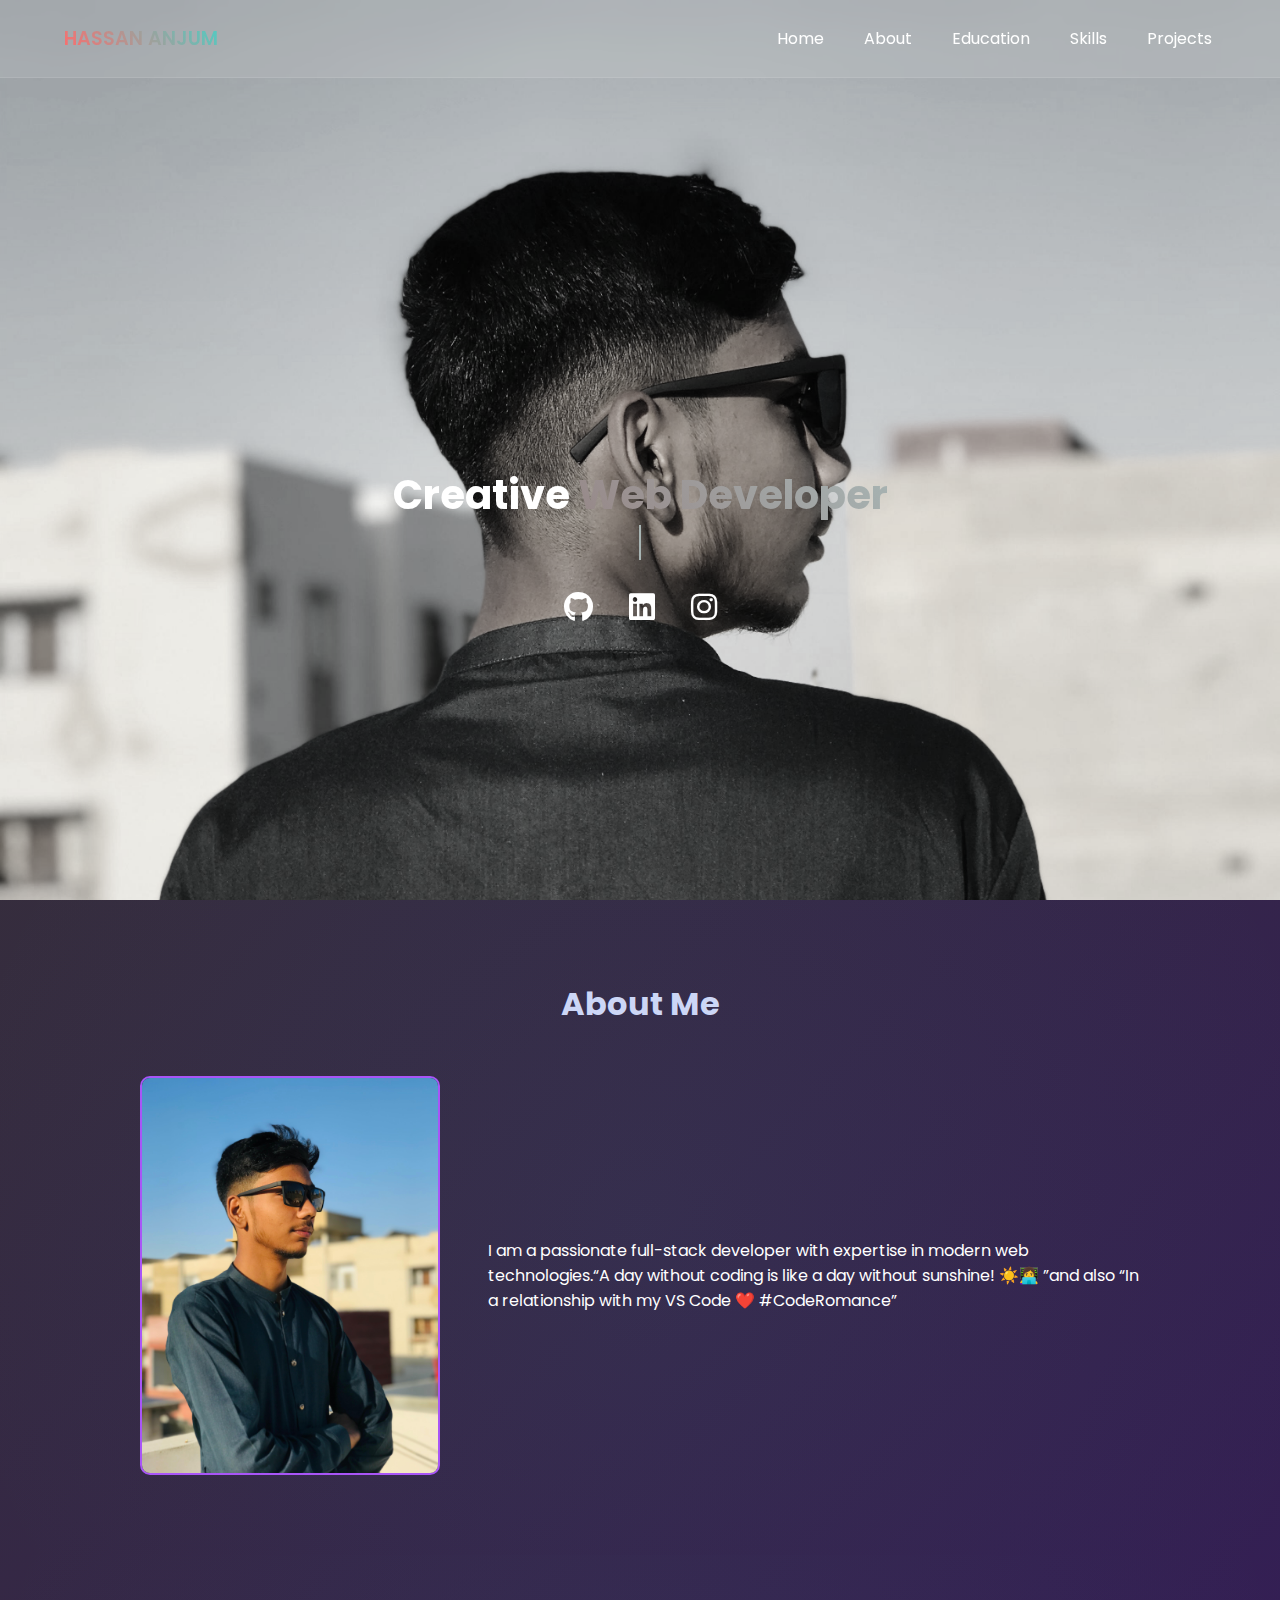
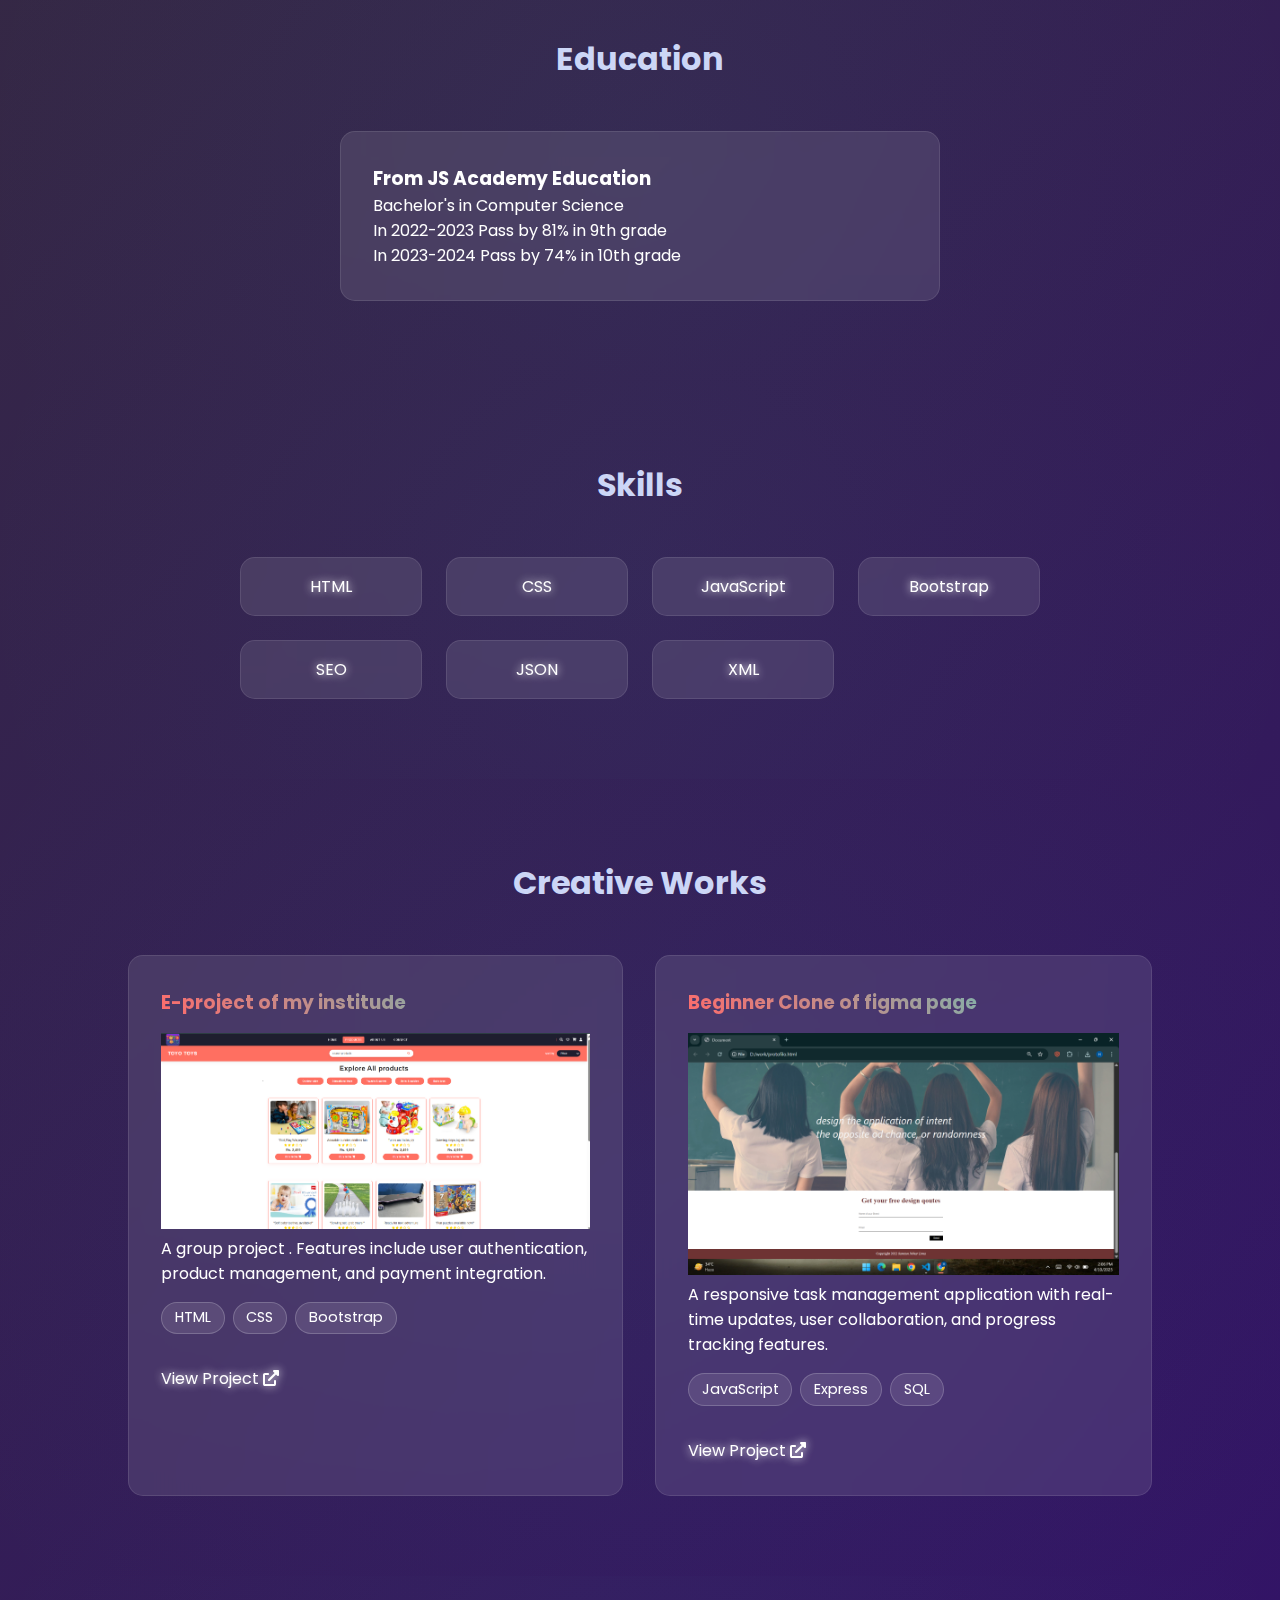
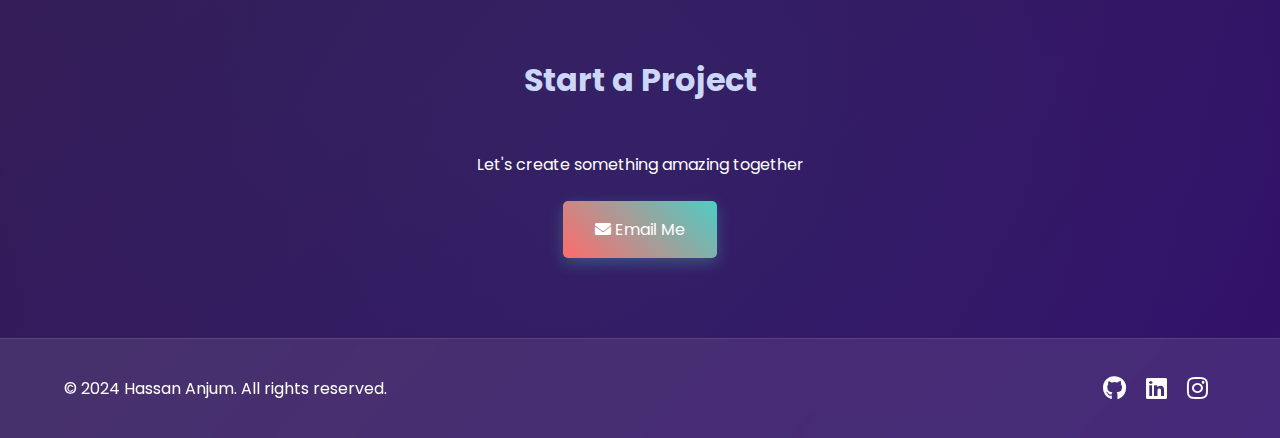
<file: index.html>
<!DOCTYPE html>
<html lang="en">

<head>
    <meta charset="UTF-8">
    <meta name="viewport" content="width=device-width, initial-scale=1.0">
    <title>My Portfoilo</title>
    <link rel="stylesheet" href="portfolio2.css">
    <link href="https://fonts.googleapis.com/css2?family=Poppins:wght@400;500;600;700&display=swap" rel="stylesheet">
    <link rel="stylesheet" href="https://cdnjs.cloudflare.com/ajax/libs/font-awesome/6.0.0/css/all.min.css">
</head>

<body>
    <div class="nav">
        <div class="name">
            <!-- <p>PORTFOLIO</p> -->
             <p>HASSAN ANJUM</p>
        </div>
        <div class="links">
            <ul>
                <li><a href="porfoilo.html">home</a></li>
                <li><a href="#">about</a></li>
                <li><a href="#">education</a></li>
                <li><a href="#">skills</a></li>
                <li><a href="#">projects</a></li>
            </ul>
        </div>
    </div>

    <div class="hero">
        <div class="hero-content">
            <h1>Creative <span class="highlight">Web Developer</span></h1>
            <div class="typing">Turning ideas into reality</div>
            <div class="social-icons">
                <a href="https://github.com/Hassan73575"><i class="fab fa-github"></i></a>
                <a href="#"><i class="fab fa-linkedin"></i></a>
                <a href="https://www.instagram.com/hagaming22528/?next=%2F"><i class="fa-brands fa-instagram"></i>            </div>
                </a>
        </div>
    </div>

    <section id="about">
        <h2>About Me</h2>
        <div class="about-content">
            <img src="IMG-20250331-WA0048.jpg" alt="Hassan Anjum">
            <p>I am a passionate full-stack developer with expertise in modern web technologies.“A day without coding is like a day without sunshine! ☀️👩‍💻
            ”and also “In a relationship with my VS Code ❤️ #CodeRomance”

            </p>
        </div>
    </section>

    <section id="education">
        <h2>Education</h2>
        <div class="education-item">
            <h3>From JS Academy Education</h3>
            <p>Bachelor's in Computer Science</p>
            <p>In 2022-2023 Pass by 81% in 9th grade</p>
            <p>In 2023-2024 Pass by 74% in 10th grade</p>
        </div>
    </section>

    <section id="skills">
        <h2>Skills</h2>
        <div class="skills-grid">
            <div class="skill-item">HTML</div>
            <div class="skill-item">CSS</div>
            <div class="skill-item">JavaScript</div>
            <div class="skill-item">Bootstrap</div>
            <div class="skill-item">SEO</div>
            <div class="skill-item">JSON</div>
            <div class="skill-item">XML</div>
        </div>
    </section>

    <section id="projects">
        <h2>Creative Works</h2>
        <div class="projects-grid">
            <div class="project-card">
                <h3>E-project of my institude</h3>
                <div>
                    <img src="Screenshot (3).png" class="img" alt="">
                </div>
                <p>A group project . Features include user authentication, product management, and payment integration.</p>
                <div class="project-tech">
                    <span>HTML</span>
                    <span>CSS</span>
                    <span>Bootstrap</span>
                </div>
                <a href="https://hassan73575.github.io/NEW-KAAM/" class="project-link">View Project <i class="fas fa-external-link-alt"></i></a>
            </div>
            <div class="project-card">
                <h3>Beginner Clone of figma page</h3>
                <img src="Screenshot (4).png" alt="" class="img">
                <p>A responsive task management application with real-time updates, user collaboration, and progress tracking features.</p>
                <div class="project-tech">
                    <span>JavaScript</span>
                    <span>Express</span>
                    <span>SQL</span>
                </div>
                <a href="#" class="project-link">View Project <i class="fas fa-external-link-alt"></i></a>
            </div>
        </div>
    </section>

    <section id="contact">
        <h2>Start a Project</h2>
        <div class="contact-content">
            <p>Let's create something amazing together</p>
            <a href="mailto:hanjum22528@gmail.com" class="contact-button">
                <i class="fas fa-envelope"></i> Email Me
            </a>
        </div>
    </section>

    <footer>
        <div class="footer-content">
            <p>&copy; 2024 Hassan Anjum. All rights reserved.</p>
            <div class="footer-social">
                <a href="https://github.com/Hassan73575"><i class="fab fa-github"></i></a>
                <a href="#"><i class="fab fa-linkedin"></i></a>
                <a href="https://www.instagram.com/hagaming22528/?next=%2F"><i class="fa-brands fa-instagram"></i></a>
            </div>
        </div>
    </footer>

</body>

</html>
</file>
<file: portfolio2.css>
* {
    margin: 0;
    padding: 0;
    box-sizing: border-box;
    font-family: 'Poppins', sans-serif;
}

body {
    background: linear-gradient(135deg, #363333, #32116b);
    color: #ffffff;
    min-height: 100vh;
}

.nav {
    display: flex;
    justify-content: space-between;
    background: rgba(255, 255, 255, 0.1);
    backdrop-filter: blur(10px);
    padding: 1.5rem 5%;
    position: fixed;
    width: 100%;
    z-index: 1000;
    border-bottom: 1px solid rgba(255, 255, 255, 0.1);
}

.name {
    font-weight: 600;
    font-size: 1.2rem;
    background: linear-gradient(45deg, #ff6b6b, #4ecdc4);
    -webkit-background-clip: text;
    -webkit-text-fill-color: transparent;
}

.links ul {
    display: flex;
    list-style: none;
    gap: 2rem;
    text-transform: capitalize;   
}

.links ul li a, .links ul li {
    color: #ffffff;
    text-decoration: none;
    transition: all 0.3s;
    padding: 2px;
}

.links ul li:hover, .links ul li a:hover {
    text-shadow: #ffffff 0px 0px 9px;
}

.hero {
    min-height: 100vh;
    display: flex;
    align-items: center;
    justify-content: center;
    text-align: center;
    padding: 2rem;
    /* background: radial-gradient(circle at top right, rgba(35, 0, 231, 0.486), transparent); */
    background-image: url(IMG-20250401-WA0002.jpg);
    background-position: center;
    background-size: cover;
    background-repeat: no-repeat;
    filter: grayscale(0.9);
}

.hero-content h1 {
    font-size: 2.5rem;
    margin-top: 12rem;
}
.hero-content i {
    font-size: 30px;
}

.highlight {
    background: linear-gradient(45deg, #ff6b6b, #4ecdc4);
    -webkit-background-clip: text;
    -webkit-text-fill-color: transparent;
}

.typing {
    font-size: 1.5rem;
    color: #ffffff;
    border-right: 2px solid #4ecdc4;
    animation: typing 3s steps(40, end), blink-caret .75s step-end infinite;
    animation-iteration-count: infinite;
    white-space: nowrap;
    overflow: hidden;
    margin: 0 auto;
    width: 0;
    max-width: fit-content;
}

@keyframes typing {
    0% { width: 0 }
    25% { width: 50% }
    50% { width: 100% }
    75% { width: 50% }
    100% { width: 0 }
}

@keyframes blink-caret {
    from, to { border-color: transparent }
    50% { border-color: #4ecdc4 }
}

.social-icons {
    margin-top: 2rem;
}

.social-icons a {
    color: #ffffff;
    font-size: 1.5rem;
    margin: 0 1rem;
    transition: all 0.3s;
}

.social-icons a:hover {
    text-shadow: #ffffff 0px 0px 9px;
    transform: translateY(-3px);
}

section {
    padding: 5rem 10%;
    position: relative;
}

section::before {
    content: '';
    position: absolute;
    top: 0;
    left: 0;
    width: 100%;
    height: 100%;
    background: radial-gradient(circle at center, rgba(78, 205, 196, 0.05), transparent);
    z-index: -1;
}

section h2 {
    text-align: center;
    margin-bottom: 3rem;
    font-size: 2rem;
    color: #ccd6f6;
}

.about-content {
    display: flex;
    align-items: center;
    gap: 3rem;
    max-width: 1000px;
    margin: 0 auto;
}

.about-content img {
    width: 300px;
    border-radius: 10px;
    border: 2px solid #a855f7;
}

.education-item, .skill-item, .project-card {
    background: rgba(255, 255, 255, 0.1);
    backdrop-filter: blur(10px);
    border: 1px solid rgba(255, 255, 255, 0.1);
    border-radius: 15px;
    transition: transform 0.3s, box-shadow 0.3s;
}

.education-item {
    padding: 2rem;
    max-width: 600px;
    margin: 0 auto;
}
.img{
    width: 100%;
}

.skills-grid {
    display: grid;
    grid-template-columns: repeat(auto-fit, minmax(150px, 1fr));
    gap: 1.5rem;
    max-width: 800px;
    margin: 0 auto;
    text-shadow: #ffffff 0px 0px 9px;

}

.skill-item:hover, .project-card:hover {
    transform: translateY(-5px);
    box-shadow: 0 10px 20px rgba(0, 0, 0, 0.2);
}
.skill-item:hover {
    background-color:#a855f7;
    border: 1px solid rgba(255, 255, 255, 0.3);
}

.skill-item {
    padding: 1rem;
    text-align: center;
    cursor: pointer;
}

.projects-grid {
    display: flex;
    justify-content: space-between;
    gap: 2rem;
}

.project-card {
    padding: 2rem;
}

.project-card h3 {
    margin-bottom: 1rem;
    background: linear-gradient(45deg, #ff6b6b, #4ecdc4);
    -webkit-background-clip: text;
    -webkit-text-fill-color: transparent;
}

.project-tech {
    margin: 1rem 0;
    display: flex;
    gap: 0.5rem;
    flex-wrap: wrap;
    
}

.project-tech span {
    background: rgba(255, 255, 255, 0.1);
    color: #ffffff;
    padding: 0.3rem 0.8rem;
    border-radius: 20px;
    font-size: 0.9rem;
    border: 1px solid rgba(255, 255, 255, 0.2);
}
.project-card a {
    text-shadow: #ffffff 0px 0px 9px;

}

.project-link {
    display: inline-block;
    color: white;
    text-decoration: none;
    margin-top: 1rem;
}

.contact-content {
    text-align: center;
    max-width: 600px;
    margin: 0 auto;
}

.contact-button {
    display: inline-block;
    background: linear-gradient(45deg, #ff6b6b, #4ecdc4);
    color: white;
    padding: 1rem 2rem;
    border-radius: 5px;
    text-decoration: none;
    margin-top: 1.5rem;
    border: none;
    box-shadow: 0 5px 15px rgba(78, 205, 196, 0.3);
    transition: all 0.4s;
}

.contact-button:hover {
    transform: translateY(-2px);
    box-shadow: 0 8px 20px rgba(78, 205, 196, 0.4);
    background: linear-gradient(45deg, #4ecdc4, #ff6b6b);
}

footer {
    background: rgba(255, 255, 255, 0.1);
    backdrop-filter: blur(10px);
    padding: 2rem 5%;
    text-align: center;
    border-top: 1px solid rgba(255, 255, 255, 0.1);
}

.footer-content {
    display: flex;
    justify-content: space-between;
    align-items: center;
    max-width: 1200px;
    margin: 0 auto;
}

.footer-social a {
    color: white;
    margin: 0 0.5rem;
    font-size: 1.5rem;
    transition: all 0.3s;
}

.footer-social a:hover {
    color: white;
    text-shadow: #ffffff 0px 0px 9px;
}
@media screen and (max-width:1197px) {
    .img{
        width: 100%;
    }
    
}
@media (max-width: 768px) {
    .projects-grid{
        flex-direction: column;
        gap: 2rem;
    }
    .about-content {
        flex-direction: column;
        text-align: center;
    }
    .hero-content h1 {
        font-size: 2.4rem;
    }
    .footer-content {
        flex-direction: column;
        gap: 1rem;
    }
    
    .nav {
        flex-direction: column;
        align-items: center;
        }
        .links ul {
            flex-direction: column;
            gap: 1rem;
            align-items: center;
        }
}
</file>
